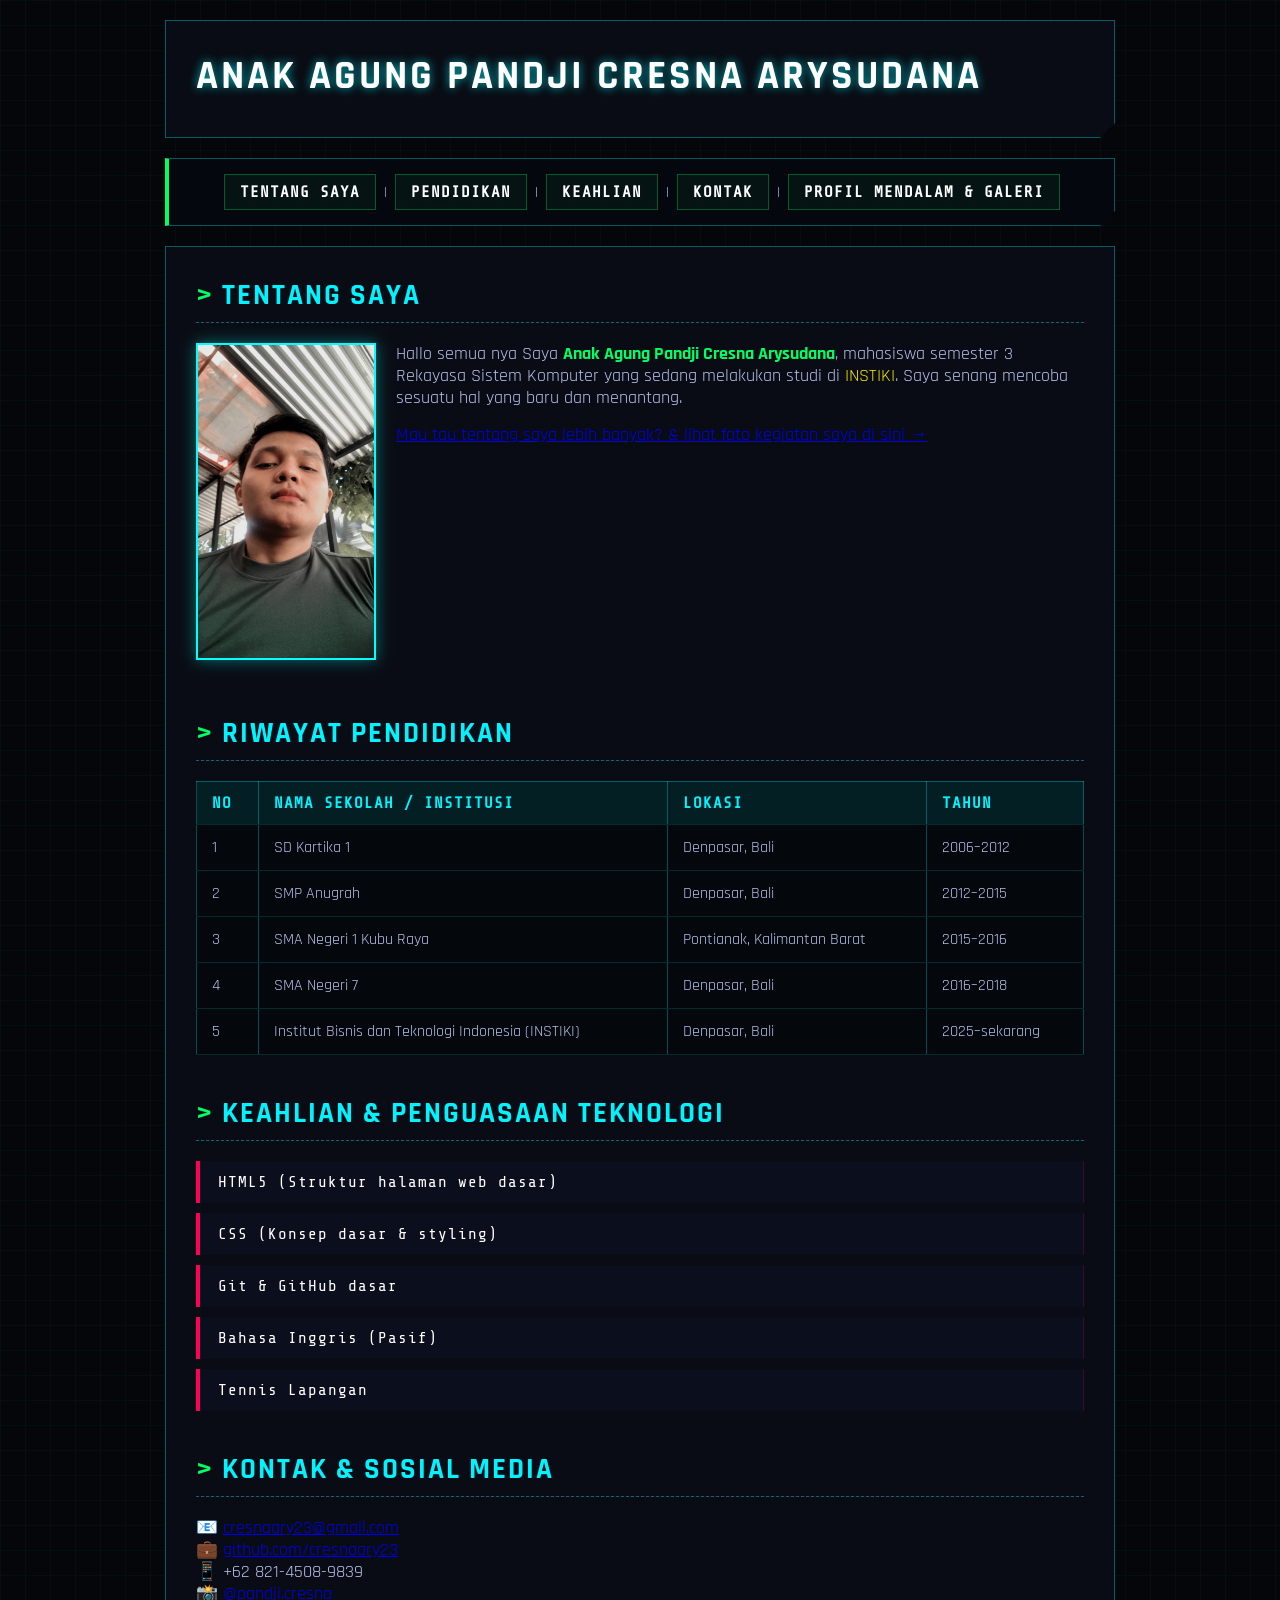
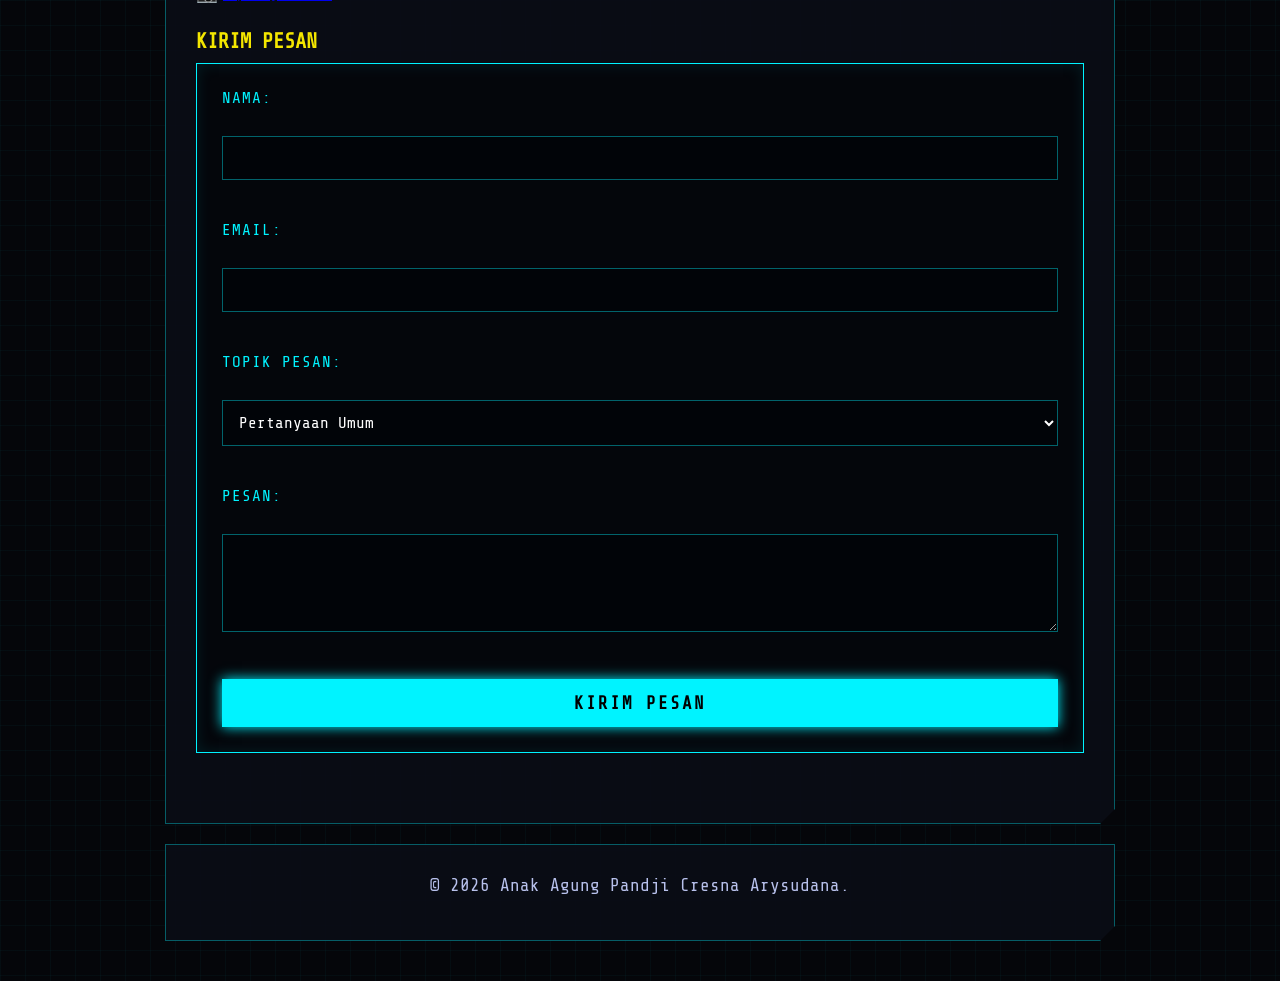
<file: Index.html>
<!DOCTYPE html>
<html lang="id">
<head>
    <meta charset="UTF-8">
    <meta name="viewport" content="width=device-width, initial-scale=1.0">
    <title>CV - Anak Agung Pandji Cresna Arysudana</title>
    <link rel="stylesheet" href="style.css">
</head>
<body>
    <header>
        <h1>Anak Agung Pandji Cresna Arysudana</h1>
    </header>

    <nav>
        <a href="#tentang">Tentang Saya</a> |
        <a href="#pendidikan">Pendidikan</a> |
        <a href="#keahlian">Keahlian</a> |
        <a href="#kontak">Kontak</a> |
        <a href="tentang saya.html">Profil Mendalam &amp; Galeri</a>
    </nav>

    <main>
        <section id="tentang">
            <h2>Tentang Saya</h2>
            <img src="Foto_Profile.jpeg" alt="Foto profil Anak Agung Pandji Cresna Arysudana" width="180">
            <p> Hallo semua nya Saya <strong>Anak Agung Pandji Cresna Arysudana</strong>, mahasiswa semester 3 Rekayasa Sistem Komputer yang sedang melakukan studi di <em>INSTIKI</em>. Saya senang mencoba sesuatu hal yang baru dan menantang.</p>
            <p><a href="tentang saya.html">Mau tau tentang saya lebih banyak? &amp; lihat foto kegiatan saya di sini &rarr;</a></p>
        </section>

        <section id="pendidikan">
           <h2>Riwayat Pendidikan</h2>
            <table border="1" cellpadding="8" cellspacing="0">
            <thead>
                <tr>
                <th>No</th>
                <th>Nama Sekolah / Institusi</th>
                <th>Lokasi</th>
                <th>Tahun</th>
                </tr>
            </thead>
            <tbody>

                <tr>
                <td>1</td>
                <td>SD Kartika 1</td>
                <td>Denpasar, Bali</td>
                <td>2006–2012</td>
                </tr>

                <tr>
                <td>2</td>
                <td>SMP Anugrah</td>
                <td>Denpasar, Bali</td>
                <td>2012–2015</td>
                </tr>

                <tr>
                <td>3</td>
                <td>SMA Negeri 1 Kubu Raya</td>
                <td>Pontianak, Kalimantan Barat</td>
                <td>2015–2016</td>
                </tr>

                <tr>
                <td>4</td>
                <td>SMA Negeri 7</td>
                <td>Denpasar, Bali</td>
                <td>2016–2018</td>
                </tr>

                <tr>
                <td>5</td>
                <td>Institut Bisnis dan Teknologi Indonesia (INSTIKI)</td>
                <td>Denpasar, Bali</td>
                <td>2025–sekarang</td>
                </tr>

            </tbody>
            </table>

        </section>

        <section id="keahlian">

            <h2>Keahlian &amp; Penguasaan Teknologi</h2>
            <ul>
                <li>HTML5 (Struktur halaman web dasar)</li>
                <li>CSS (Konsep dasar &amp; styling)</li>
                <li>Git &amp; GitHub dasar</li>
                <li>Bahasa Inggris (Pasif)</li>
                <li>Tennis Lapangan</li>
            </ul>

        </section>

        <section id="kontak">
            <h2>Kontak &amp; Sosial Media</h2>
            <p>
                📧 <a href="mailto:cresnaary23@gmail.com">cresnaary23@gmail.com</a><br>
                💼 <a href="https://github.com/cresnaary23" target="_blank" rel="noopener">github.com/cresnaary23</a><br>
                📱 +62 821-4508-9839<br>
                📸 <a href="https://instagram.com/pandji.cresna" target="_blank" rel="noopener">@pandji.cresna</a><br>
            </p>

            <h3>Kirim Pesan</h3>
            <form action="#" method="POST">
                <label for="nama">Nama:</label><br>
                <input type="text" id="nama" name="nama" required><br><br>

                <label for="email">Email:</label><br>
                <input type="email" id="email" name="email" required><br><br>

                <label for="topik">Topik Pesan:</label><br>
                <select id="topik" name="topik">
                    <option value="umum">Pertanyaan Umum</option>
                    <option value="proyek">Ajak Kolaborasi Proyek</option>
                    <option value="lainnya">Lainnya</option>
                </select><br><br>

                <label for="pesan">Pesan:</label><br>
                <textarea id="pesan" name="pesan" rows="4" required></textarea><br><br>

                <button type="submit">Kirim Pesan</button>
            </form>
        </section>
    </main>

    <footer>
        <p>&copy; 2026 Anak Agung Pandji Cresna Arysudana.</p>
    </footer>
</body>
</html>
</file>
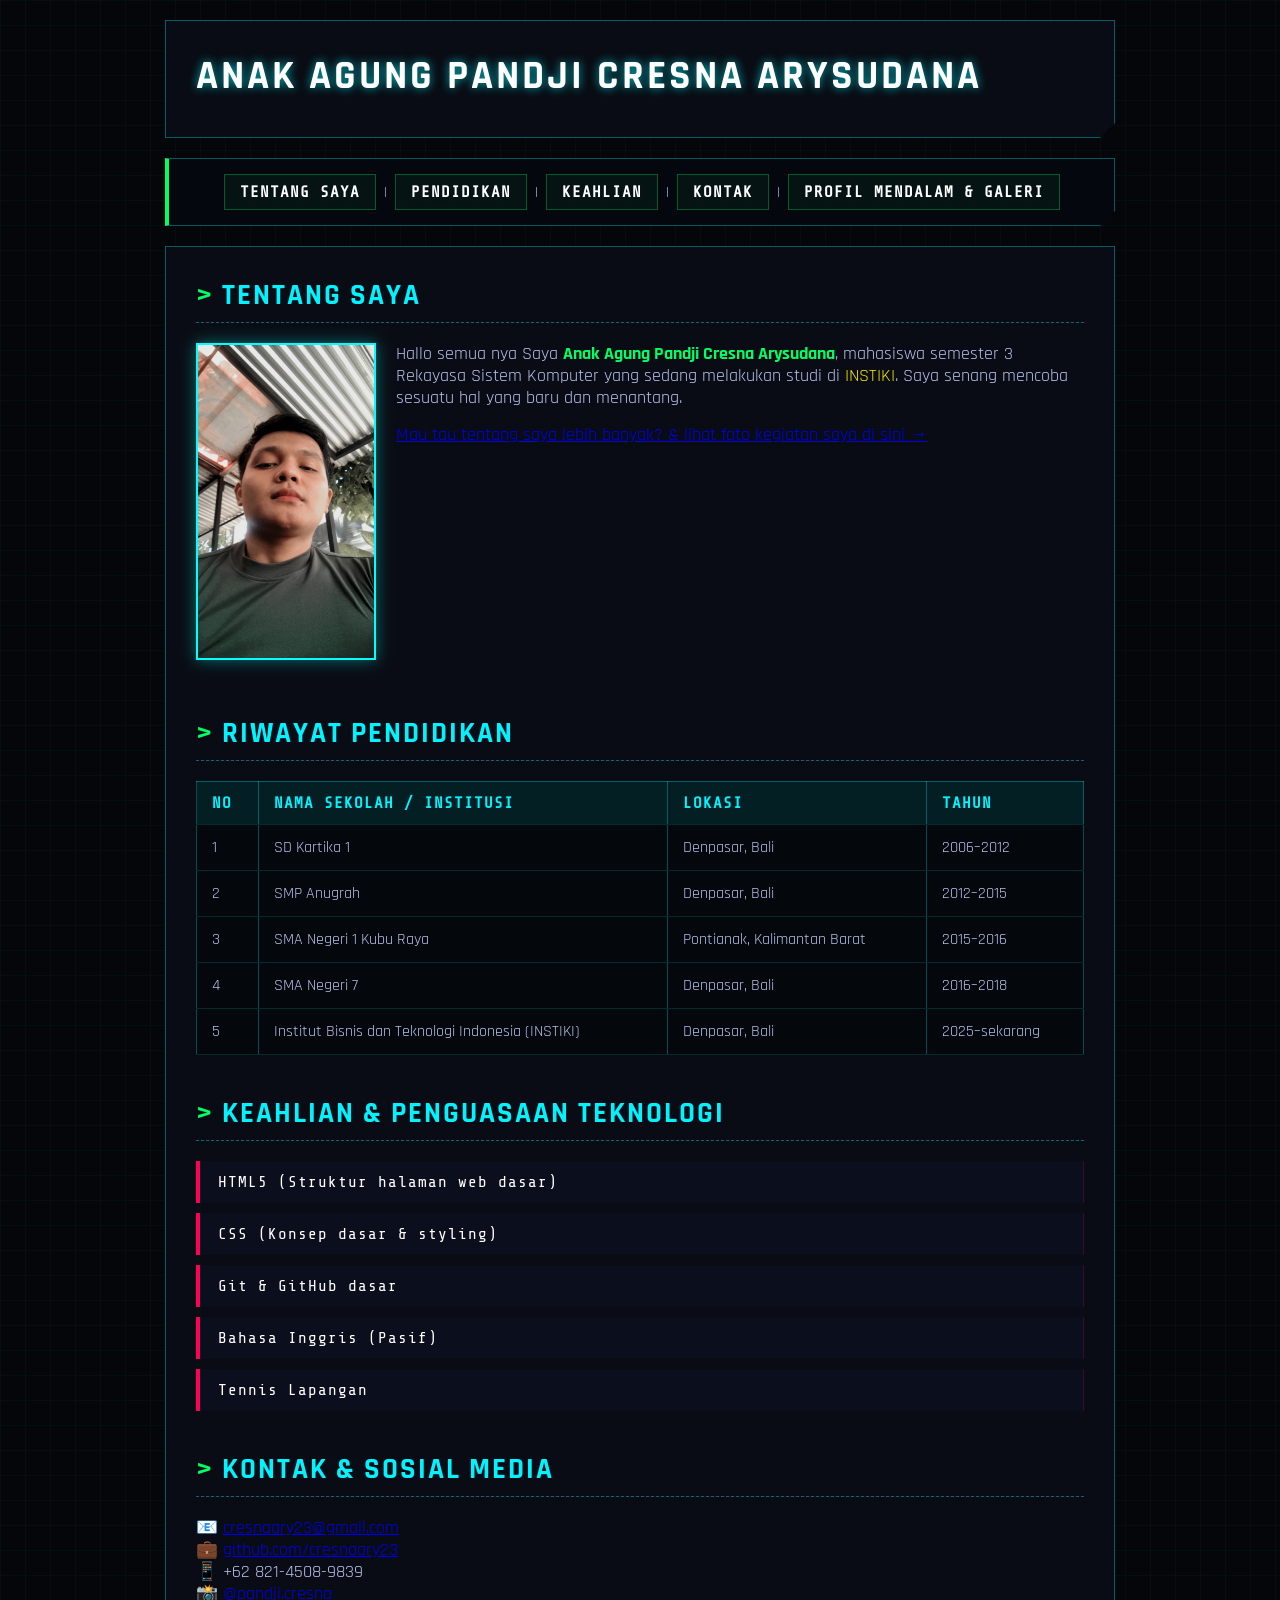
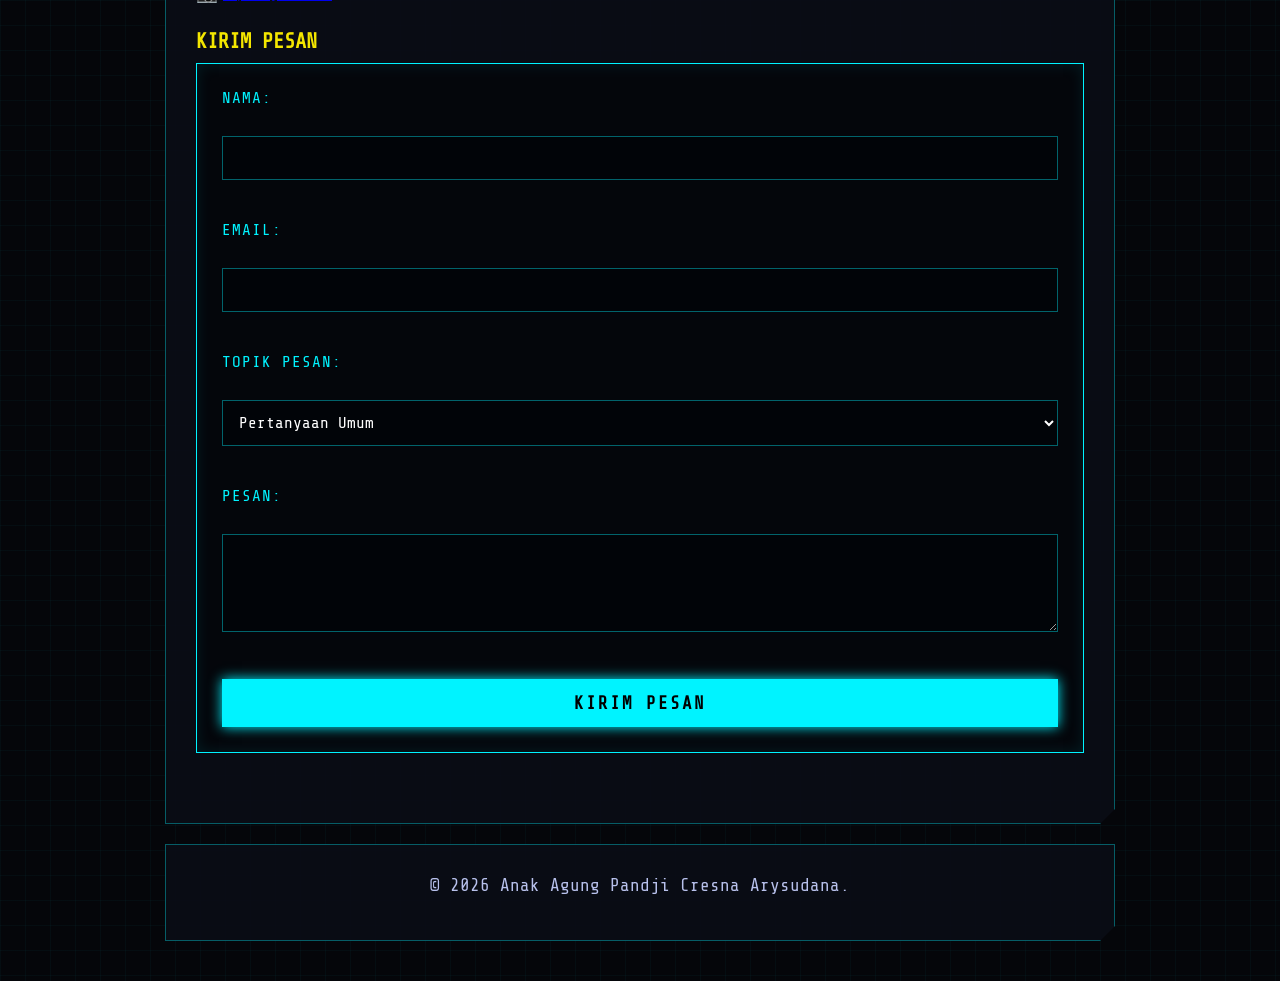
<file: index.html>
<!DOCTYPE html>
<html lang="id">
<head>
    <meta charset="UTF-8">
    <meta name="viewport" content="width=device-width, initial-scale=1.0">
    <title>CV - Anak Agung Pandji Cresna Arysudana</title>
    <link rel="stylesheet" href="style.css">
</head>
<body>
    <header>
        <h1>Anak Agung Pandji Cresna Arysudana</h1>
    </header>

    <nav>
        <a href="#tentang">Tentang Saya</a> |
        <a href="#pendidikan">Pendidikan</a> |
        <a href="#keahlian">Keahlian</a> |
        <a href="#kontak">Kontak</a> |
        <a href="tentang_saya.html">Profil Mendalam &amp; Galeri</a>
    </nav>

    <main>
        <section id="tentang">
            <h2>Tentang Saya</h2>
            <img src="Foto_Profile.jpeg" alt="Foto profil Anak Agung Pandji Cresna Arysudana" width="180">
            <p> Hallo semua nya Saya <strong>Anak Agung Pandji Cresna Arysudana</strong>, mahasiswa semester 3 Rekayasa Sistem Komputer yang sedang melakukan studi di <em>INSTIKI</em>. Saya senang mencoba sesuatu hal yang baru dan menantang.</p>
            <p><a href="tentang_saya.html">Mau tau tentang saya lebih banyak? &amp; lihat foto kegiatan saya di sini &rarr;</a></p>
        </section>

        <section id="pendidikan">
           <h2>Riwayat Pendidikan</h2>
            <table border="1" cellpadding="8" cellspacing="0">
            <thead>
                <tr>
                <th>No</th>
                <th>Nama Sekolah / Institusi</th>
                <th>Lokasi</th>
                <th>Tahun</th>
                </tr>
            </thead>
            <tbody>

                <tr>
                <td>1</td>
                <td>SD Kartika 1</td>
                <td>Denpasar, Bali</td>
                <td>2006–2012</td>
                </tr>

                <tr>
                <td>2</td>
                <td>SMP Anugrah</td>
                <td>Denpasar, Bali</td>
                <td>2012–2015</td>
                </tr>

                <tr>
                <td>3</td>
                <td>SMA Negeri 1 Kubu Raya</td>
                <td>Pontianak, Kalimantan Barat</td>
                <td>2015–2016</td>
                </tr>

                <tr>
                <td>4</td>
                <td>SMA Negeri 7</td>
                <td>Denpasar, Bali</td>
                <td>2016–2018</td>
                </tr>

                <tr>
                <td>5</td>
                <td>Institut Bisnis dan Teknologi Indonesia (INSTIKI)</td>
                <td>Denpasar, Bali</td>
                <td>2025–sekarang</td>
                </tr>

            </tbody>
            </table>

        </section>

        <section id="keahlian">

            <h2>Keahlian &amp; Penguasaan Teknologi</h2>
            <ul>
                <li>HTML5 (Struktur halaman web dasar)</li>
                <li>CSS (Konsep dasar &amp; styling)</li>
                <li>Git &amp; GitHub dasar</li>
                <li>Bahasa Inggris (Pasif)</li>
                <li>Tennis Lapangan</li>
            </ul>

        </section>

        <section id="kontak">
            <h2>Kontak &amp; Sosial Media</h2>
            <p>
                📧 <a href="mailto:cresnaary23@gmail.com">cresnaary23@gmail.com</a><br>
                💼 <a href="https://github.com/cresnaary23" target="_blank" rel="noopener">github.com/cresnaary23</a><br>
                📱 +62 821-4508-9839<br>
                📸 <a href="https://instagram.com/pandji.cresna" target="_blank" rel="noopener">@pandji.cresna</a><br>
            </p>

            <h3>Kirim Pesan</h3>
            <form action="#" method="POST">
                <label for="nama">Nama:</label><br>
                <input type="text" id="nama" name="nama" required><br><br>

                <label for="email">Email:</label><br>
                <input type="email" id="email" name="email" required><br><br>

                <label for="topik">Topik Pesan:</label><br>
                <select id="topik" name="topik">
                    <option value="umum">Pertanyaan Umum</option>
                    <option value="proyek">Ajak Kolaborasi Proyek</option>
                    <option value="lainnya">Lainnya</option>
                </select><br><br>

                <label for="pesan">Pesan:</label><br>
                <textarea id="pesan" name="pesan" rows="4" required></textarea><br><br>

                <button type="submit">Kirim Pesan</button>
            </form>
        </section>
    </main>

    <footer>
        <p>&copy; 2026 Anak Agung Pandji Cresna Arysudana.</p>
    </footer>
</body>
</html>
</file>
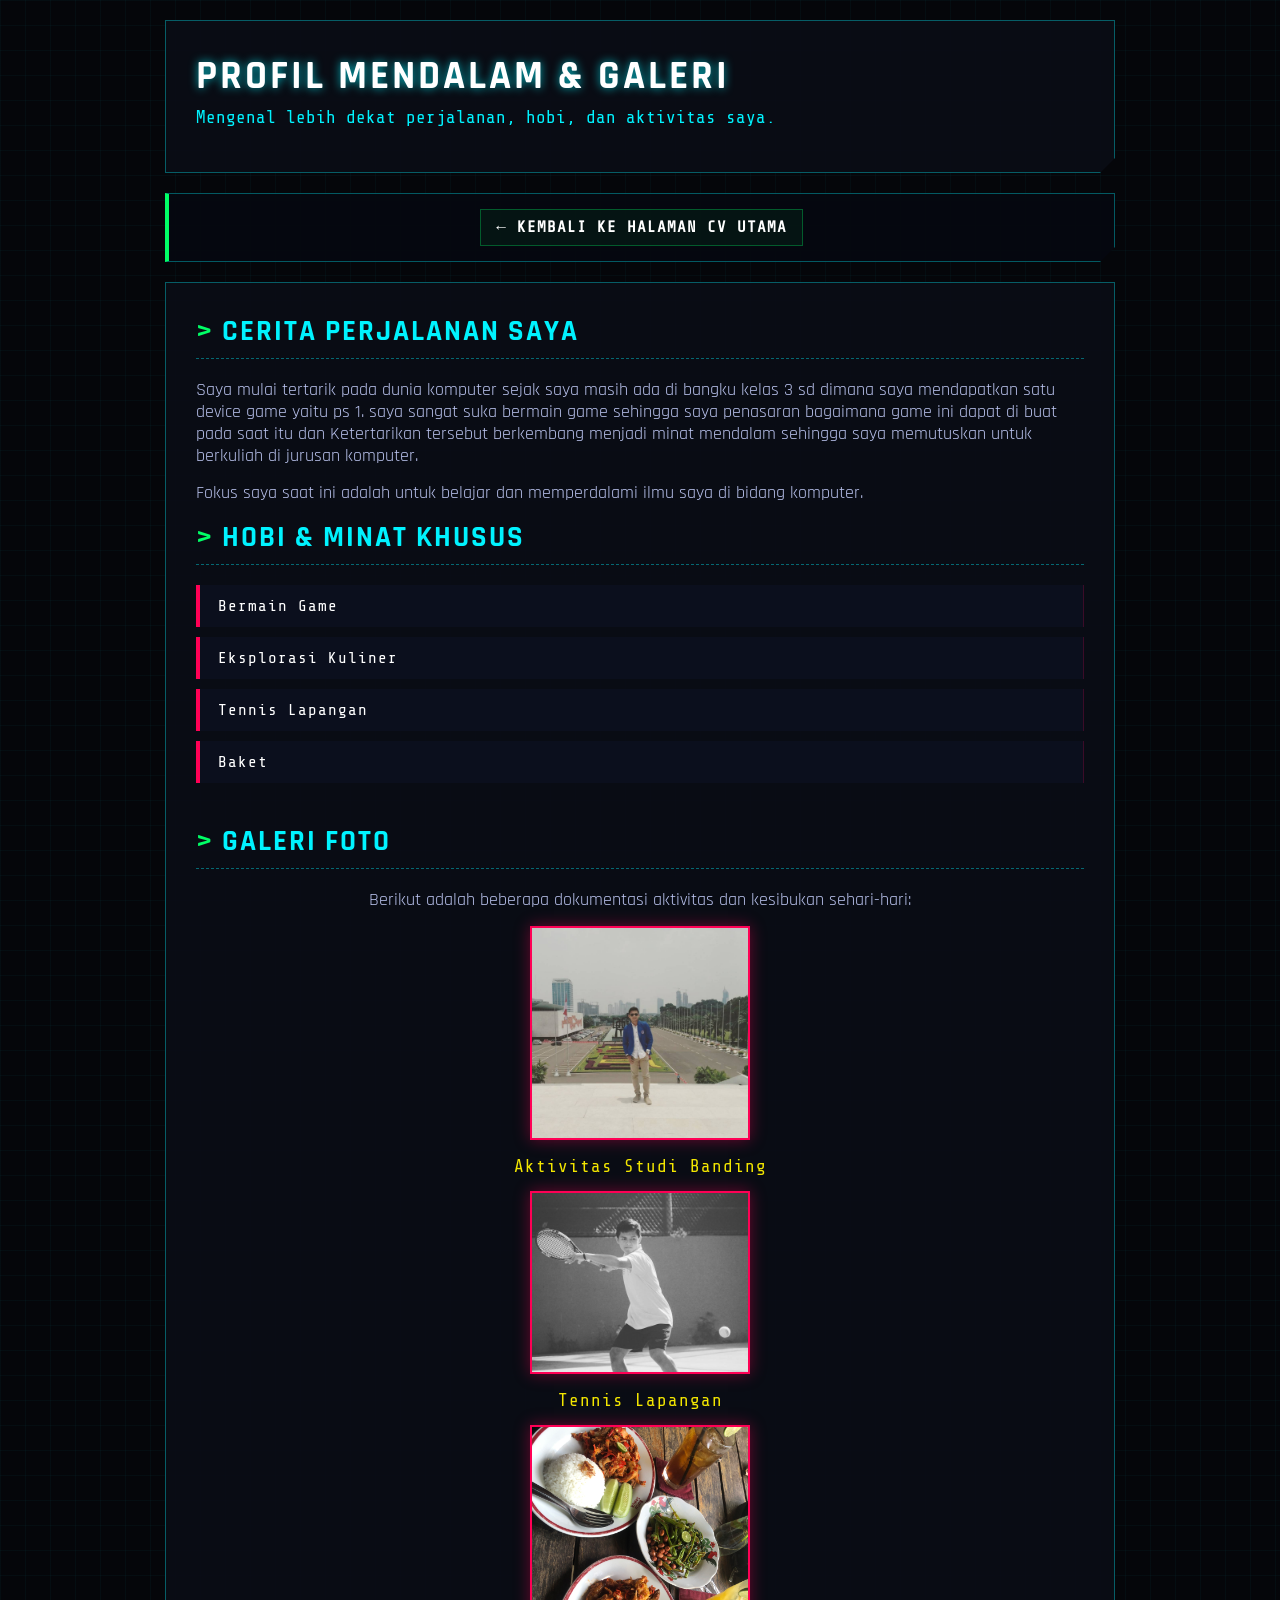
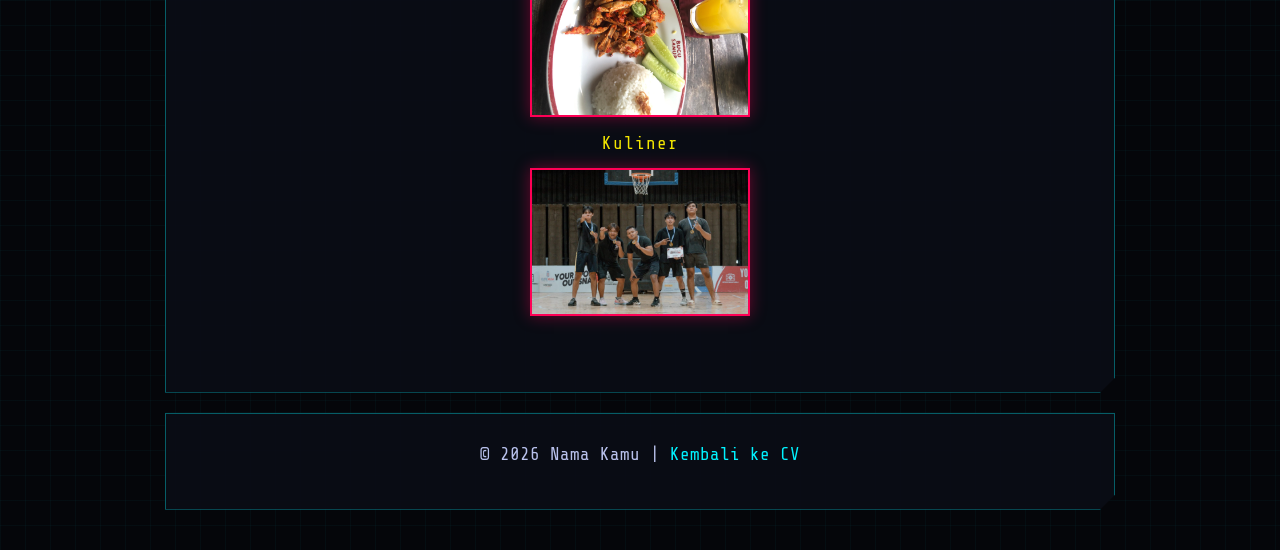
<file: Tentang saya.html>
<!DOCTYPE html>
<html lang="id">
<head>
    <meta charset="UTF-8">
    <meta name="viewport" content="width=device-width, initial-scale=1.0">
    <title>Tentang Saya - Detail Profil</title>
    <link rel="stylesheet" href="style.css">
</head>
<body>
    <header>
        <h1>Profil Mendalam &amp; Galeri</h1>
        <p>Mengenal lebih dekat perjalanan, hobi, dan aktivitas saya.</p>
    </header>

    <nav>
        <a href="index.html">&larr; Kembali ke halaman CV Utama</a>
    </nav>

    <main>
        <section id="biografi">
            <h2>Cerita Perjalanan Saya</h2>
            <p>Saya mulai tertarik pada dunia komputer sejak saya masih ada di bangku kelas 3 sd dimana saya mendapatkan satu device game yaitu ps 1. saya sangat suka bermain game sehingga saya penasaran bagaimana game ini dapat di buat pada saat itu dan Ketertarikan tersebut berkembang menjadi minat mendalam sehingga saya memutuskan untuk berkuliah di jurusan komputer.</p>
           
         <p>Fokus saya saat ini adalah untuk belajar dan memperdalami ilmu saya di bidang komputer. </p>

         <section id="hobi">
            <h2>Hobi &amp; Minat Khusus</h2>
            <ul>
                <li>Bermain Game</li>
                <li>Eksplorasi Kuliner</li>
                <li>Tennis Lapangan</li>
                <li>Baket</li>
            </ul>
        </section>

        <section id="galeri">
            <h2>Galeri Foto</h2>
            <p>Berikut adalah beberapa dokumentasi aktivitas dan kesibukan sehari-hari:</p>
            
            <p>
                <img src="Kegiatan_1.jpg" alt="Kegiatan SMA" width="220">
                <br>
                <em>Aktivitas Studi Banding</em>
            </p>

            <p>
                <img src="Kegiatan_2.jpg" alt="Tennis Lapangan" width="220">
                <br>
                <em>Tennis Lapangan</em>
            </p>

            <p>
                <img src="Kuliner_1.jpg" alt="Kuliner" width="220">
                <br>
                <em>Kuliner</em>
            </p>
            <p>
                <img src="Basket_1.jpg" alt="Basket" width="220">
            </p>
        </section>

        
    </main>

    <footer>
        <p>&copy; 2026 Nama Kamu | <a href="index.html">Kembali ke CV</a></p>
    </footer>
</body>
</html>
</file>
<file: style.css>
/* ==========================================
   GAMING / CYBERPUNK HUD THEME - PANDJI.CSS
   ================================---------- */

/* Import Font Futuristik & Monospace dari Google Fonts */
@import url('https://fonts.googleapis.com/css2?family=Rajdhani:wght@500;700&family=Share+Tech+Mono&display=swap');

:root {
    --bg-color: #05060a;
    --panel-bg: rgba(10, 13, 22, 0.9);
    --neon-cyan: #00f3ff;
    --neon-green: #00ff66;
    --neon-pink: #ff0055;
    --neon-yellow: #f3e600;
    --text-main: #b8c1ec;
    --text-bright: #ffffff;
    --border-glow: 0 0 12px rgba(0, 243, 255, 0.35);
}

* {
    margin: 0;
    padding: 0;
    box-sizing: border-box;
}

body {
    font-family: 'Rajdhani', sans-serif;
    background-color: var(--bg-color);
    /* Efek Grid / Scanline Tipis ala Layar Game / Komputer */
    background-image: 
        linear-gradient(rgba(0, 243, 255, 0.03) 1px, transparent 1px),
        linear-gradient(90deg, rgba(0, 243, 255, 0.03) 1px, transparent 1px);
    background-size: 25px 25px;
    color: var(--text-main);
    padding: 20px;
    min-height: 100vh;
}

/* Kotak Utama / Panel HUD */
body > header,
nav,
main,
body > footer {
    max-width: 950px;
    margin: 0 auto 20px auto;
    background: var(--panel-bg);
    border: 1px solid rgba(0, 243, 255, 0.35);
    box-shadow: var(--border-glow);
    padding: 30px;
    position: relative;
    /* Potongan sudut ala sci-fi UI */
    clip-path: polygon(0 0, 100% 0, 100% calc(100% - 15px), calc(100% - 15px) 100%, 0 100%);
}




/* Header Judul */
header h1 {
    font-family: 'Rajdhani', sans-serif;
    font-weight: 700;
    color: var(--text-bright);
    font-size: 2.5rem;
    text-transform: uppercase;
    letter-spacing: 3px;
    text-shadow: 0 0 10px rgba(0, 243, 255, 0.7);
    margin-bottom: 5px;
}

header p {
    color: var(--neon-cyan);
    font-family: 'Share Tech Mono', monospace;
    font-size: 1.1rem;
}

/* Navigasi / Menu Game Bar */
nav {
    background: rgba(6, 8, 15, 0.95);
    border-left: 4px solid var(--neon-green);
    text-align: center;
    padding: 15px;
}

nav a {
    color: var(--text-bright);
    text-decoration: none;
    font-weight: 700;
    text-transform: uppercase;
    padding: 8px 15px;
    margin: 0 4px;
    display: inline-block;
    background: rgba(0, 255, 102, 0.05);
    border: 1px solid rgba(0, 255, 102, 0.3);
    transition: all 0.3s ease;
    font-family: 'Share Tech Mono', monospace;
    letter-spacing: 1px;
}

nav a:hover {
    background: var(--neon-green);
    color: #000;
    box-shadow: 0 0 15px var(--neon-green);
}

/* Section Styling */
section {
    margin-bottom: 40px;
}

section h2 {
    color: var(--neon-cyan);
    font-size: 1.8rem;
    text-transform: uppercase;
    letter-spacing: 2px;
    margin-bottom: 20px;
    border-bottom: 1px dashed rgba(0, 243, 255, 0.4);
    padding-bottom: 8px;
    display: flex;
    align-items: center;
}

section h2::before {
    content: "> ";
    color: var(--neon-green);
    margin-right: 8px;
}

section h3 {
    color: var(--neon-yellow);
    font-size: 1.3rem;
    margin: 25px 0 10px 0;
    text-transform: uppercase;
    font-family: 'Share Tech Mono', monospace;
}

p {
    margin-bottom: 15px;
    font-size: 1.1rem;
}

strong {
    color: var(--neon-green);
}

em {
    color: var(--neon-yellow);
    font-style: normal;
}

/* Foto Profil ala Avatar Game */
#tentang img {
    float: left;
    margin-right: 20px;
    margin-bottom: 15px;
    border: 2px solid var(--neon-cyan);
    box-shadow: 0 0 15px rgba(0, 243, 255, 0.4);
    filter: contrast(1.15);
}

#tentang::after {
    content: "";
    display: table;
    clear: both;
}

/* Tabel Pendidikan (Inventory / Quest Log Style) */
table {
    width: 100%;
    border-collapse: collapse;
    margin-top: 15px;
    background: rgba(4, 6, 10, 0.85);
    border: 1px solid rgba(0, 243, 255, 0.3);
}

th, td {
    padding: 12px 15px;
    text-align: left;
    border-bottom: 1px solid rgba(0, 243, 255, 0.15);
}

th {
    background-color: rgba(0, 243, 255, 0.1);
    color: var(--neon-cyan);
    font-family: 'Share Tech Mono', monospace;
    text-transform: uppercase;
    letter-spacing: 1px;
}

tr:hover {
    background-color: rgba(0, 243, 255, 0.05);
}

/* List Keahlian & Hobi (Skill Tree Style) */
ul {
    list-style-type: none;
}

ul li {
    background: rgba(12, 16, 30, 0.9);
    margin-bottom: 10px;
    padding: 12px 18px;
    border-left: 4px solid var(--neon-pink);
    border-right: 1px solid rgba(255, 0, 85, 0.2);
    color: var(--text-bright);
    font-weight: 500;
    font-family: 'Share Tech Mono', monospace;
    letter-spacing: 1px;
}

/* Form Kontak (Mission Briefing Form) */
form {
    background: rgba(4, 6, 10, 0.9);
    padding: 25px;
    border: 1px solid var(--neon-cyan);
    box-shadow: inset 0 0 15px rgba(0, 243, 255, 0.1);
}

label {
    display: block;
    margin-bottom: 8px;
    font-family: 'Share Tech Mono', monospace;
    color: var(--neon-cyan);
    text-transform: uppercase;
    letter-spacing: 1px;
}

input[type="text"],
input[type="email"],
select,
textarea {
    width: 100%;
    padding: 12px;
    background: rgba(2, 4, 8, 0.9);
    border: 1px solid rgba(0, 243, 255, 0.4);
    color: var(--text-bright);
    font-size: 1rem;
    font-family: 'Share Tech Mono', monospace;
    margin-bottom: 20px;
}

input:focus, select:focus, textarea:focus {
    outline: none;
    border-color: var(--neon-green);
    box-shadow: 0 0 12px var(--neon-green);
}

button[type="submit"] {
    background: var(--neon-cyan);
    color: #000;
    padding: 14px 25px;
    border: none;
    font-family: 'Share Tech Mono', monospace;
    font-weight: 700;
    font-size: 1.1rem;
    text-transform: uppercase;
    letter-spacing: 2px;
    cursor: pointer;
    transition: all 0.3s ease;
    box-shadow: 0 0 12px var(--neon-cyan);
    width: 100%;
}

button[type="submit"]:hover {
    background: var(--neon-green);
    box-shadow: 0 0 20px var(--neon-green);
    color: #000;
}

/* Galeri Foto (Screenshot / Mission Log) */
#galeri p {
    text-align: center;
}

#galeri img {
    border: 2px solid var(--neon-pink);
    box-shadow: 0 0 15px rgba(255, 0, 85, 0.4);
    max-width: 100%;
    height: auto;
    transition: transform 0.3s ease, box-shadow 0.3s ease;
}

#galeri img:hover {
    transform: scale(1.03);
    box-shadow: 0 0 25px var(--neon-cyan);
    border-color: var(--neon-cyan);
}

#galeri em {
    display: block;
    margin-top: 10px;
    font-family: 'Share Tech Mono', monospace;
    letter-spacing: 1px;
}

/* Footer */
footer {
    text-align: center;
    color: var(--text-main);
    font-family: 'Share Tech Mono', monospace;
    font-size: 0.9rem;
    background: transparent;
    border: none;
    box-shadow: none;
}

footer a {
    color: var(--neon-cyan);
    text-decoration: none;
}

footer a:hover {
    text-decoration: underline;
    text-shadow: 0 0 8px var(--neon-cyan);
}

/* Responsif untuk HP */
@media (max-width: 600px) {
    body {
        padding: 10px;
    }
    body > header, nav, main, body > footer {
        padding: 15px;
    }
    #tentang img {
        float: none;
        display: block;
        margin: 0 auto 15px auto;
    }
}
</file>
